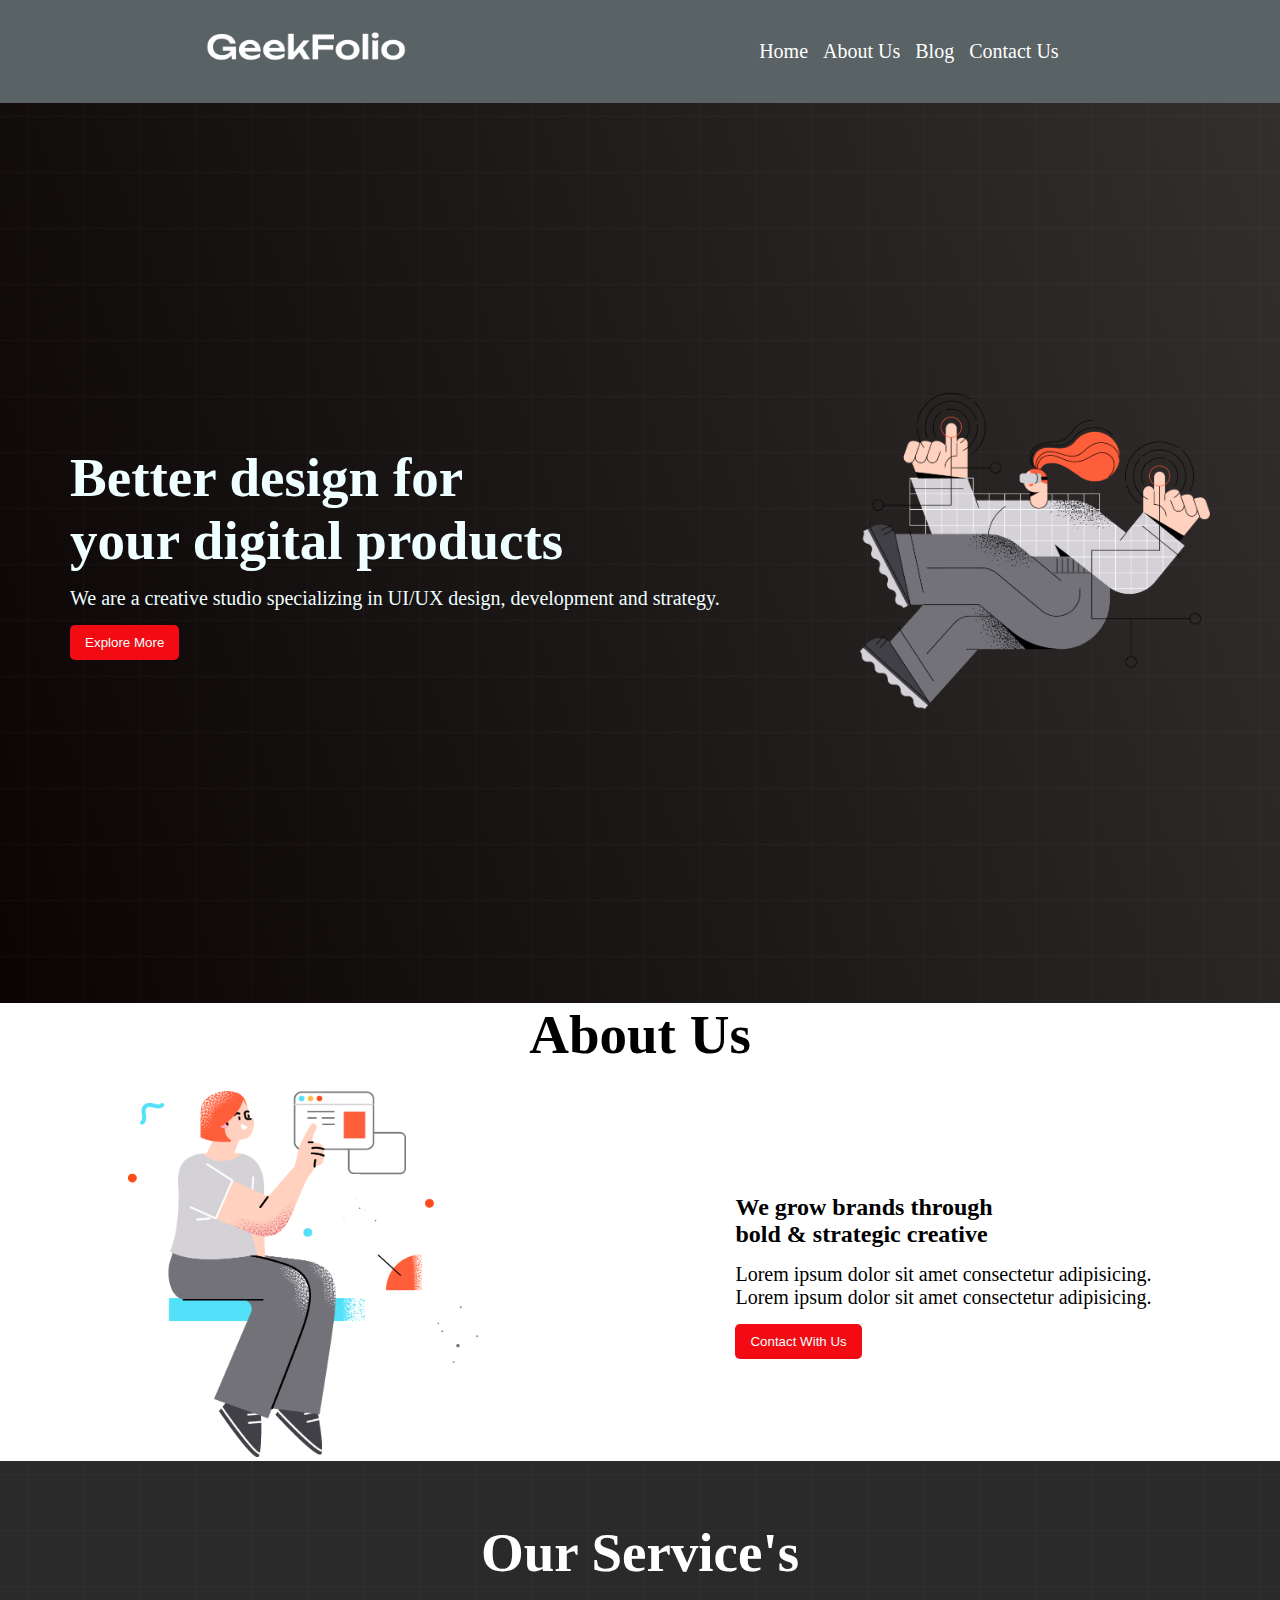
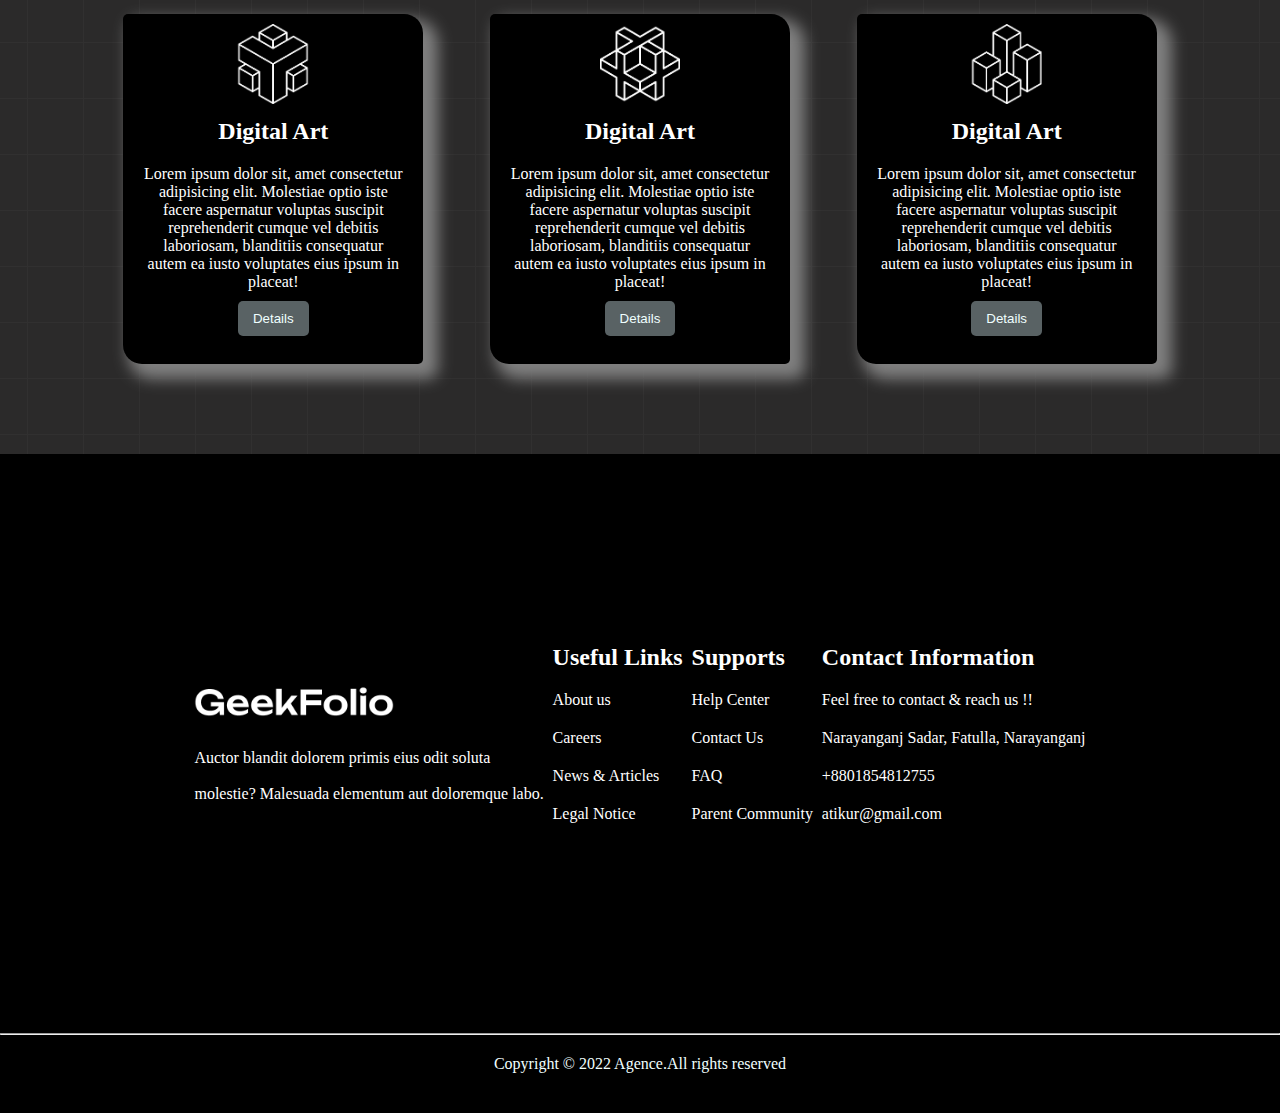
<file: index.html>
<!DOCTYPE html>
<html lang="en">
<head>
    <meta charset="UTF-8">
    <meta http-equiv="X-UA-Compatible" content="IE=edge">
    <meta name="viewport" content="width=device-width, initial-scale=1.0">
    <title>First Project For GitHub</title>
    <link rel="stylesheet" href="style.css">
</head>
<body>
     <header>
       <nav>
        <div class="menu-section">
            <div class="logo">
             <img class="logo-size" src="./logo/logo-light.png" alt="">
            </div>
            <div class="menus">
             <li class="style">Home</li>
             <li class="style">About Us</li>
             <li class="style">Blog</li>
             <li class="style">Contact Us</li>
            </div>
        </div>
       </nav>
     </header>
     <main>
       <section>
         <div class="info">
          <div class="detail">
             <h1 class="header">Better design for<br>your digital products</h1>
              <p class="para">We are a creative studio specializing in UI/UX design, 
                 development and strategy.</p>
                 <button class="button">Explore More</button>
          </div>
          <div class="photo">
              <img class="photo-style" src="./images/banner.png" alt="">
          </div>
        </div>
       </section>
       <!-- This is About Us section -->
       <section>
         <h1 class="header2">About Us</h1>
         <div class="about-info">
           <div class="about-data">
             <h2>We grow brands through <br>bold & strategic creative</h2>
             <p class="para">Lorem ipsum dolor sit amet consectetur adipisicing. <br>
              Lorem ipsum dolor sit amet consectetur adipisicing.</p>
              <button class="button">Contact With Us</button>
            </div>
           <div class="about-pic">
              <img class="photo-style" src="./images/section.png" alt="">
           </div>
         </div>
       </section>
       <!-- This is Our Service's section -->
       <section class="main-service">
       <h1 class="header2 header4">Our Service's</h1>
       <div class="service">
         <div class="box">
           <img class="icon" src="./icon/0.png" alt="">
           <h2 class="header3">Digital Art</h2>
           <p class="header3">Lorem ipsum dolor sit, amet consectetur adipisicing elit. 
            Molestiae optio iste facere aspernatur voluptas suscipit 
            reprehenderit cumque vel debitis laboriosam, blanditiis 
            consequatur autem ea iusto voluptates eius ipsum in placeat!</p>
          <button class="button button2">Details</button>
         </div>
         <div class="box">
           <img class="icon" src="./icon/1.png" alt="">
           <h2 class="header3">Digital Art</h2>
           <p class="header3">Lorem ipsum dolor sit, amet consectetur adipisicing elit. 
            Molestiae optio iste facere aspernatur voluptas suscipit 
            reprehenderit cumque vel debitis laboriosam, blanditiis 
            consequatur autem ea iusto voluptates eius ipsum in placeat!</p>
          <button class="button button2">Details</button>
         </div>
         <div class="box">
           <img class="icon" src="./icon/2.png" alt="">
           <h2 class="header3">Digital Art</h2>
           <p class="header3">Lorem ipsum dolor sit, amet consectetur adipisicing elit. 
            Molestiae optio iste facere aspernatur voluptas suscipit 
            reprehenderit cumque vel debitis laboriosam, blanditiis 
            consequatur autem ea iusto voluptates eius ipsum in placeat!</p>
          <button class="button button2">Details</button>
         </div>
       </div>
       </section>
     </main>
     <!-- This is Footer section -->
     <footer>
          <div class="footer">
             <div class="first-div">
                <img class="logo-size logo2" src="./logo/logo-light.png" alt="">
                <p>Auctor blandit dolorem primis eius odit soluta <br><br>
                   molestie? Malesuada elementum aut doloremque labo.</p>
             </div>
             <div class="first-div">
                  <h2 class="logo2">Useful Links</h2>
                  <p class="logo2 logo3">About us</p>
                  <p class="logo2 logo3">Careers</p>
                  <p class="logo2 logo3">News & Articles</p>
                  <p class="logo2 logo3">Legal Notice</p>
             </div>
             <div class="first-div">
                  <h2 class="logo2">Supports</h2>
                  <p class="logo2 logo3">Help Center</p>
                  <p class="logo2 logo3">Contact Us</p>
                  <p class="logo2 logo3">FAQ</p>
                  <p class="logo2 logo3">Parent Community</p>
             </div>
             <div class="first-div">
                  <h2 class="logo2">Contact Information</h2>
                  <p class="logo2 logo3">Feel free to contact & reach us !!</p>
                  <p class="logo2 logo3">Narayanganj Sadar, Fatulla, Narayanganj</p>
                  <p class="logo2 logo3">+8801854812755</p>
                  <p class="logo2 logo3">atikur@gmail.com</p>
              </div>
             </div>
             <hr>
          <div class="last-word">
                  Copyright &copy; 2022 Agence.All rights reserved
          </div>
     </footer>
</body>
</html>
</file>
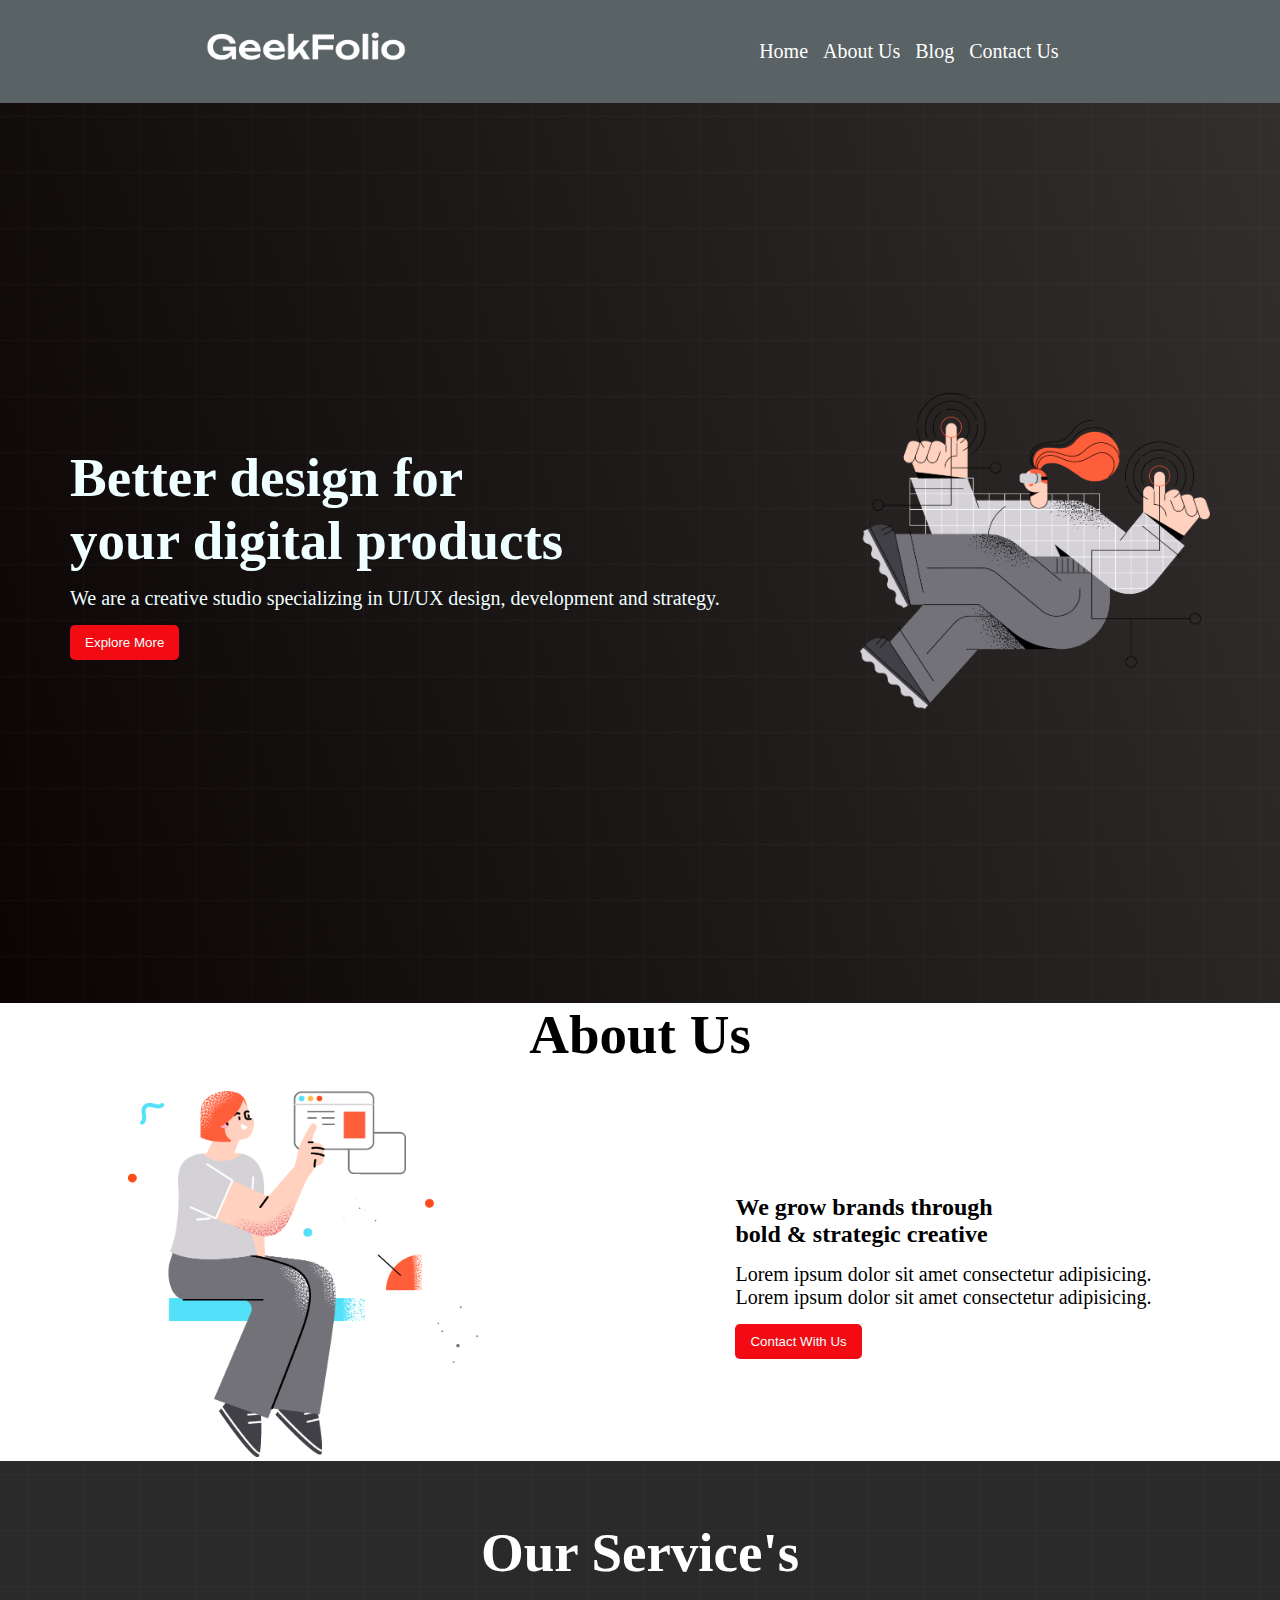
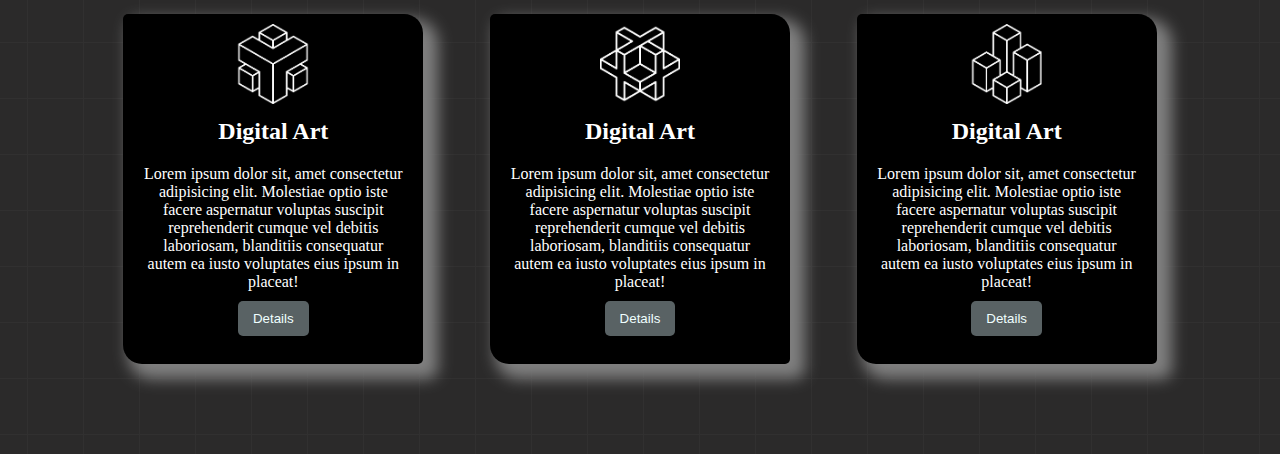
<file: project1.html>
<!DOCTYPE html>
<html lang="en">
<head>
    <meta charset="UTF-8">
    <meta http-equiv="X-UA-Compatible" content="IE=edge">
    <meta name="viewport" content="width=device-width, initial-scale=1.0">
    <title>First Project For GitHub</title>
    <link rel="stylesheet" href="style.css">
</head>
<body>
     <header>
       <nav>
        <div class="menu-section">
            <div class="logo">
             <img class="logo-size" src="./logo/logo-light.png" alt="">
            </div>
            <div class="menus">
             <li class="style">Home</li>
             <li class="style">About Us</li>
             <li class="style">Blog</li>
             <li class="style">Contact Us</li>
            </div>
        </div>
       </nav>
     </header>
     <main>
       <section>
         <div class="info">
          <div class="detail">
             <h1 class="header">Better design for<br>your digital products</h1>
              <p class="para">We are a creative studio specializing in UI/UX design, 
                 development and strategy.</p>
                 <button class="button">Explore More</button>
          </div>
          <div class="photo">
              <img class="photo-style" src="./images/banner.png" alt="">
          </div>
        </div>
       </section>
       <!-- This is About Us section -->
       <section>
         <h1 class="header2">About Us</h1>
         <div class="about-info">
           <div class="about-data">
             <h2>We grow brands through <br>bold & strategic creative</h2>
             <p class="para">Lorem ipsum dolor sit amet consectetur adipisicing. <br>
              Lorem ipsum dolor sit amet consectetur adipisicing.</p>
              <button class="button">Contact With Us</button>
            </div>
           <div class="about-pic">
              <img class="photo-style" src="./images/section.png" alt="">
           </div>
         </div>
       </section>
       <!-- This is Our Service's section -->
       <section class="main-service">
       <h1 class="header2 header4">Our Service's</h1>
       <div class="service">
         <div class="box">
           <img class="icon" src="./icon/0.png" alt="">
           <h2 class="header3">Digital Art</h2>
           <p class="header3">Lorem ipsum dolor sit, amet consectetur adipisicing elit. 
            Molestiae optio iste facere aspernatur voluptas suscipit 
            reprehenderit cumque vel debitis laboriosam, blanditiis 
            consequatur autem ea iusto voluptates eius ipsum in placeat!</p>
          <button class="button button2">Details</button>
         </div>
         <div class="box">
           <img class="icon" src="./icon/1.png" alt="">
           <h2 class="header3">Digital Art</h2>
           <p class="header3">Lorem ipsum dolor sit, amet consectetur adipisicing elit. 
            Molestiae optio iste facere aspernatur voluptas suscipit 
            reprehenderit cumque vel debitis laboriosam, blanditiis 
            consequatur autem ea iusto voluptates eius ipsum in placeat!</p>
          <button class="button button2">Details</button>
         </div>
         <div class="box">
           <img class="icon" src="./icon/2.png" alt="">
           <h2 class="header3">Digital Art</h2>
           <p class="header3">Lorem ipsum dolor sit, amet consectetur adipisicing elit. 
            Molestiae optio iste facere aspernatur voluptas suscipit 
            reprehenderit cumque vel debitis laboriosam, blanditiis 
            consequatur autem ea iusto voluptates eius ipsum in placeat!</p>
          <button class="button button2">Details</button>
         </div>
       </div>
       </section>
     </main>
     <footer>
          
     </footer>
</body>
</html>
</file>
<file: style.css>
*{
    margin: 0px;
    padding: 0px;
}
.logo-size{
    width: 200px;
}
.menu-section{
    background-color: #596264;
    padding: 30px;
    color: white;
    display: flex;
    align-items: center;
    justify-content: space-around;
}
.menus{
    list-style: none;
    display: flex;


}
.style{
    margin-right: 15px;
    font-size: 20px;
    cursor: pointer;
}
.style:hover{
    color: aqua;
}
.header{
    font-size: 55px;
    font-weight: bold;
}
.para{ 
    font-size: 20px;
    margin-top: 15px;
    margin-bottom: 15px;
}
.button{
    padding: 10px 15px;
    background-color: #F20B13;
    color: azure;
    border: none;
    border-radius: 5px;
}
.button:hover{
    color:chartreuse;
    cursor: pointer;
}
.photo-style{
    width: 350px;
}
.info{
    display: flex;
    justify-content:space-around;
    height: 100vh;
    align-items: center;
    background-image: url("./images/background.png"), 
    linear-gradient(70deg, rgb(10, 4, 4), rgb(51, 47, 47));
    color: azure;
}
.header2{
    font-size: 55px;
    text-align: center;
}
.about-info{
    display: flex;
    justify-content: space-around;
    align-items: center;
    flex-direction: row-reverse;
    padding-top: 25px;
}
.header4{
    color: white;
}
.icon{
    width: 80px;
}
.box{
    width: 280px;
    height: 330px;
    box-shadow: 10px 10px 15px 5px gray;
    text-align: center;
    padding: 10px;
    color: white;
    background-color: black;
    border-radius: 5px 19px;
}
.button2{
    background-color: #596264;
    padding-top: 10px;
}
.header3{
    padding: 10px;
}
.service{
    display: flex;
    justify-content: space-around;
    padding: 30px;
}
.main-service{
    background-image: url("./images/background.png"),
    linear-gradient(30deg, rgb(43, 42, 42), rgb(43, 42, 42)) ;
    padding: 60px;
}
.footer{
    background-color: black;
    color: white;
    display: flex;
    justify-content: space-around;
    padding: 190px;
    align-items: center;
}
.logo3:hover{
    color: chartreuse;
    cursor: pointer;
}
.logo2{
    padding-bottom: 20px;

}
.last-word{
      color: azure;
      background-color: black;
      text-align: center;
      padding-bottom: 40px;
      padding-top: 20px;
}
</file>
